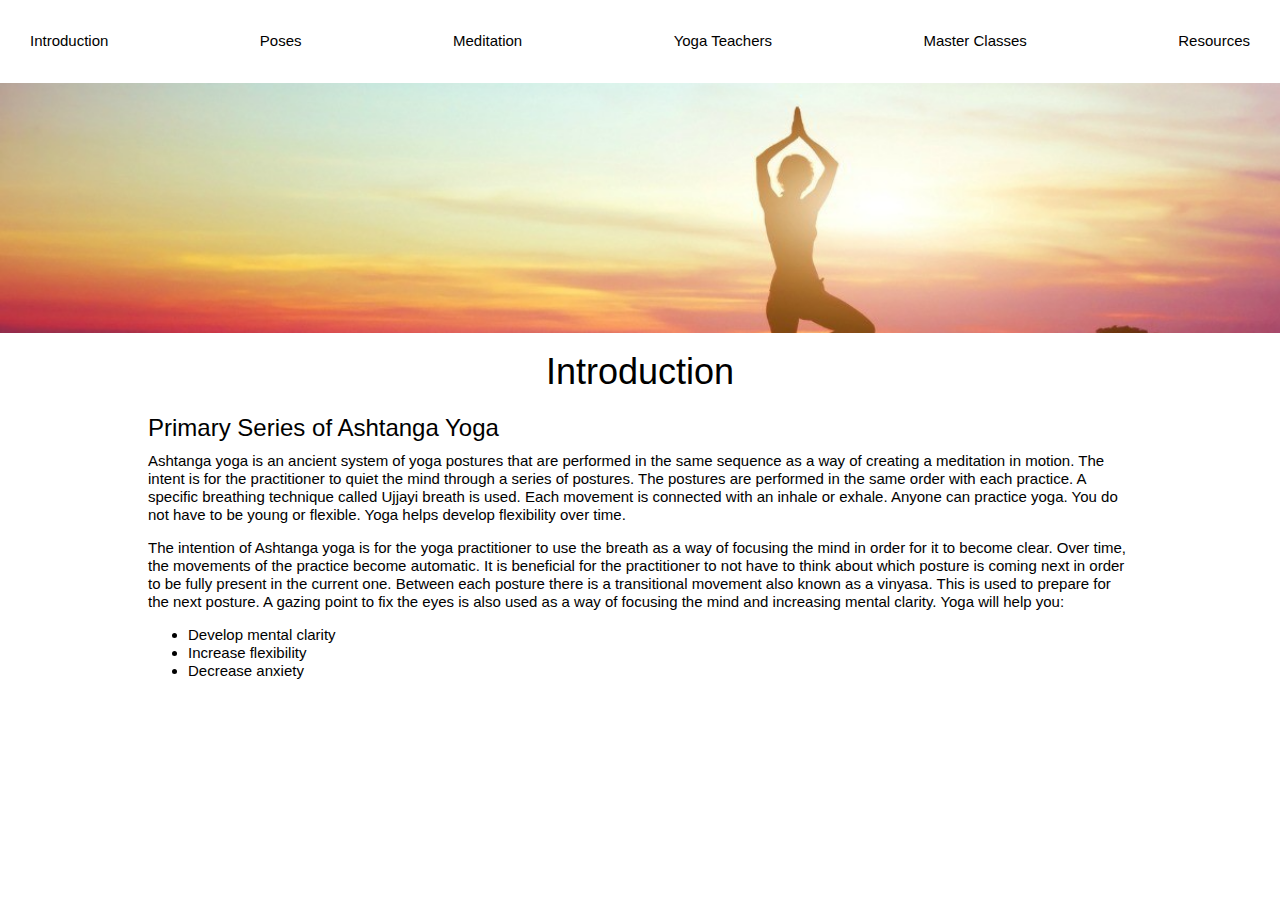
<file: public_html/index.html>
<!DOCTYPE html>
<html lang="en-us">
	<head>
		<title>Ashtanga Yoga - Introduction</title>
		<meta charset="utf-8">
		<!-- Prevent smartphones from scaling pages down -->
        <meta name="viewport" content="initial-scale=1">

		<!-- Media query for full browser width -->
        <link rel="stylesheet" media="screen and (min-width: 820px)" href="large.css"> 

        <!-- Media query for medium browser width -->
        <link rel="stylesheet" media="screen and (min-width: 481px) and (max-width: 819px)" href="medium.css"> 

		<!-- Media query for narrow browser width -->
        <link rel="stylesheet" media="screen and (max-width: 480px)" href="small.css">

        <!-- Adapted from http://www.gt3themes.com/ -->
        <link rel="stylesheet" href="https://www.w3schools.com/w3css/4/w3.css">
	</head>
	<body>
		<div class="header">
			<div class="navbar">
				<a href="index.html">Introduction</a>
				<a href="poses.html">Poses</a>
				<a href="meditation.html">Meditation</a>
				<a href="yoga_teachers.html">Yoga Teachers</a>
				<a href="master_class.html">Master Classes</a>
				<a href="resources.html">Resources</a>
			</div>
			<div class="splash"></div>
		</div>

		<div class="content">
			<div class="col-whole">
				<div class="w3-container w3-center w3-animate-top">
				<h1>Introduction</h1>
				</div>
				<br>
				<h3>Primary Series of Ashtanga Yoga</h3>
					<p> Ashtanga yoga is an ancient system of yoga postures that are performed in the same sequence as a way of creating a meditation in motion. The intent is for the practitioner to quiet the mind through a series of postures. The postures are performed in the same order with each practice. A specific breathing technique called Ujjayi breath is used. Each movement is connected with an inhale or exhale. Anyone can practice yoga. You do not have to be young or flexible. Yoga helps develop flexibility over time.
					</p>
					<p>The intention of Ashtanga yoga is for the yoga practitioner to use the breath as a way of focusing the mind in order for it to become clear. Over time, the movements of the practice become automatic. It is beneficial for the practitioner to not have to think about which posture is coming next in order to be fully present in the current one. Between each posture there is a transitional movement also known as a vinyasa. This is used to prepare for the next posture. A gazing point to fix the eyes is also used as a way of focusing the mind and increasing mental clarity. Yoga will help you:
					</p>
<p>
					<ul>
						<li>Develop mental clarity</li>
						<li>Increase flexibility</li>
						<li>Decrease anxiety</li>
      				</ul>

			</div>
		</div>

	</body>
</html>
</file>
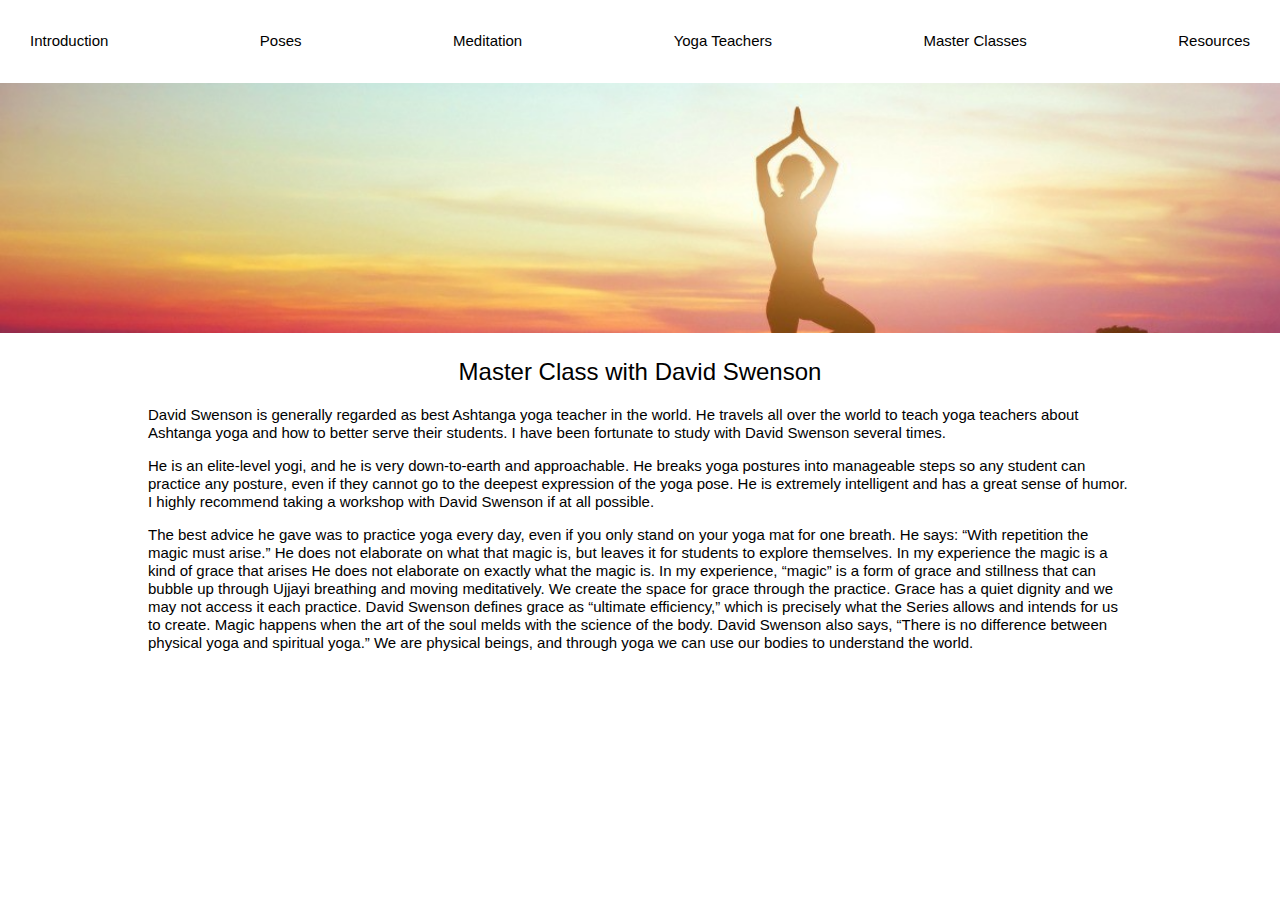
<file: public_html/master_class.html>
<!DOCTYPE html>
<html lang="en-us">
	<head>
		<title>Ashtanga Yoga - Master Class</title>
		<meta charset="utf-8">
		<!-- Prevent smartphones from scaling pages down -->
        <meta name="viewport" content="initial-scale=1">

		<!-- <link rel="stylesheet" href="medium.css"> -->

		<!-- Media query for full browser width -->
        <link rel="stylesheet" media="screen and (min-width: 820px)" href="large.css"> 

        <!-- Media query for medium browser width -->
        <link rel="stylesheet" media="screen and (min-width: 481px) and (max-width: 819px)" href="medium.css"> 

		<!-- Media query for narrow browser width -->
        <link rel="stylesheet" media="screen and (max-width: 480px)" href="small.css">

        <!-- Adapted from http://www.gt3themes.com/ -->
        <link rel="stylesheet" href="https://www.w3schools.com/w3css/4/w3.css">
	</head>
	<body>
		<div class="header">
			<div class="navbar">
				<a href="index.html">Introduction</a>
				<a href="poses.html">Poses</a>
				<a href="meditation.html">Meditation</a>
				<a href="yoga_teachers.html">Yoga Teachers</a>
				<a href="master_class.html">Master Classes</a>
				<a href="resources.html">Resources</a>
			</div>
			<div class="splash"></div>
		</div>

		<div class="content">
			<div class="col-whole">
				<div class="w3-container w3-center w3-animate-top">
				<h3>Master Class with David Swenson</h3>
				</div>			
					<p>David Swenson is generally regarded as best Ashtanga yoga teacher in the world. He travels all over the world to teach yoga teachers about Ashtanga yoga and how to better serve their students. I have been fortunate to study with David Swenson several times.
					
<p>He is an elite-level yogi, and he is very down-to-earth and approachable. He breaks yoga postures into manageable steps so any student can practice any posture, even if they cannot go to the deepest expression of the yoga pose. He is extremely intelligent and has a great sense of humor. I highly recommend taking a workshop with David Swenson if at all possible.</p>


<p>The best advice he gave was to practice yoga every day, even if you only stand on your yoga mat for one breath. He says: “With repetition the magic must arise.” He does not elaborate on what that magic is, but leaves it for students to explore themselves. In my experience the magic is a kind of grace that arises He does not elaborate on exactly what the magic is. In my experience, “magic” is a form of grace and stillness that can bubble up through Ujjayi breathing and moving meditatively. We create the space for grace through the practice. Grace has a quiet dignity and we may not access it each practice. David Swenson defines grace as “ultimate efficiency,” which is precisely what the Series allows and intends for us to create. Magic happens when the art of the soul melds with the science of the body. David Swenson also says, “There is no difference between physical yoga and spiritual yoga.” We are physical beings, and through yoga we can use our bodies to understand the world.</p>

					
					
			</div>
		</div>

	</body>
</html>
</file>
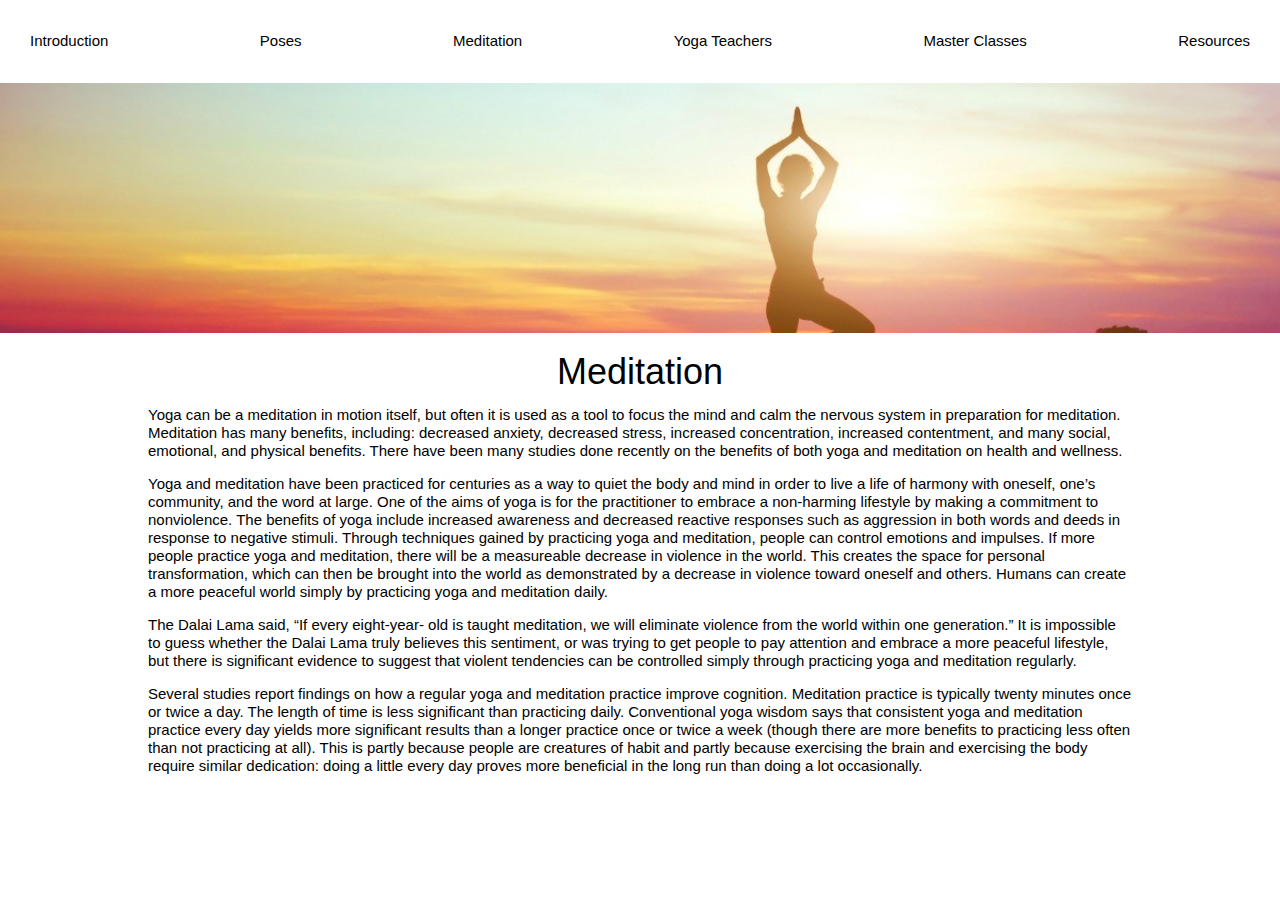
<file: public_html/meditation.html>
<!DOCTYPE html>
<html lang="en-us">
	<head>
		<title>Ashtanga Yoga</title>
		<meta charset="utf-8">
		<!-- Prevent smartphones from scaling pages down -->
        <meta name="viewport" content="initial-scale=1">

		<!-- <link rel="stylesheet" href="medium.css"> -->

		<!-- Media query for full browser width -->
        <link rel="stylesheet" media="screen and (min-width: 820px)" href="large.css"> 

        <!-- Media query for medium browser width -->
        <link rel="stylesheet" media="screen and (min-width: 481px) and (max-width: 819px)" href="medium.css"> 

		<!-- Media query for narrow browser width -->
        <link rel="stylesheet" media="screen and (max-width: 480px)" href="small.css">

        <!-- Adapted from http://www.gt3themes.com/ -->
        <link rel="stylesheet" href="https://www.w3schools.com/w3css/4/w3.css">
	</head>
	<body>
		<div class="header">
			<div class="navbar">
				<a href="index.html">Introduction</a>
				<a href="poses.html">Poses</a>
				<a href="meditation.html">Meditation</a>
				<a href="yoga_teachers.html">Yoga Teachers</a>
				<a href="master_class.html">Master Classes</a>
				<a href="resources.html">Resources</a>
			</div>
			<div class="splash"></div>
		</div>

		<div class="content">
			<div class="col-whole">
				<div class="w3-container w3-center w3-animate-top">
				<h1>Meditation</h1>
				</div>

				<p>Yoga can be a meditation in motion itself, but often it is used as a tool to focus the mind
and calm the nervous system in preparation for meditation. Meditation has many benefits,
including: decreased anxiety, decreased stress, increased concentration, increased contentment,
and many social, emotional, and physical benefits. There have been many studies done recently
on the benefits of both yoga and meditation on health and wellness.</p>

				<p>Yoga and meditation have been practiced for centuries as a way to quiet the body and
mind in order to live a life of harmony with oneself, one’s community, and the word at large.
One of the aims of yoga is for the practitioner to embrace a non-harming lifestyle by making a
commitment to nonviolence. The benefits of yoga include increased awareness and decreased
reactive responses such as aggression in both words and deeds in response to negative stimuli.
Through techniques gained by practicing yoga and meditation, people can control emotions and
impulses. If more people practice yoga and meditation, there will be a measureable decrease in
violence in the world. This creates the space for personal transformation, which can then be
brought into the world as demonstrated by a decrease in violence toward oneself and others.
Humans can create a more peaceful world simply by practicing yoga and meditation daily.</p>

				<p>The Dalai Lama said, “If every eight-year- old is taught meditation, we will eliminate
violence from the world within one generation.” It is impossible to guess whether the Dalai
Lama truly believes this sentiment, or was trying to get people to pay attention and embrace a
more peaceful lifestyle, but there is significant evidence to suggest that violent tendencies can be
controlled simply through practicing yoga and meditation regularly.</p>

				<p>Several studies report findings on how a regular yoga and meditation practice improve
cognition. Meditation practice is typically twenty minutes once or twice a day. The length of
time is less significant than practicing daily. Conventional yoga wisdom says that consistent
yoga and meditation practice every day yields more significant results than a longer practice
once or twice a week (though there are more benefits to practicing less often than not practicing
at all). This is partly because people are creatures of habit and partly because exercising the brain
and exercising the body require similar dedication: doing a little every day proves more
beneficial in the long run than doing a lot occasionally.</p>
					
					
			</div>
		</div>

	</body>
</html>
</file>
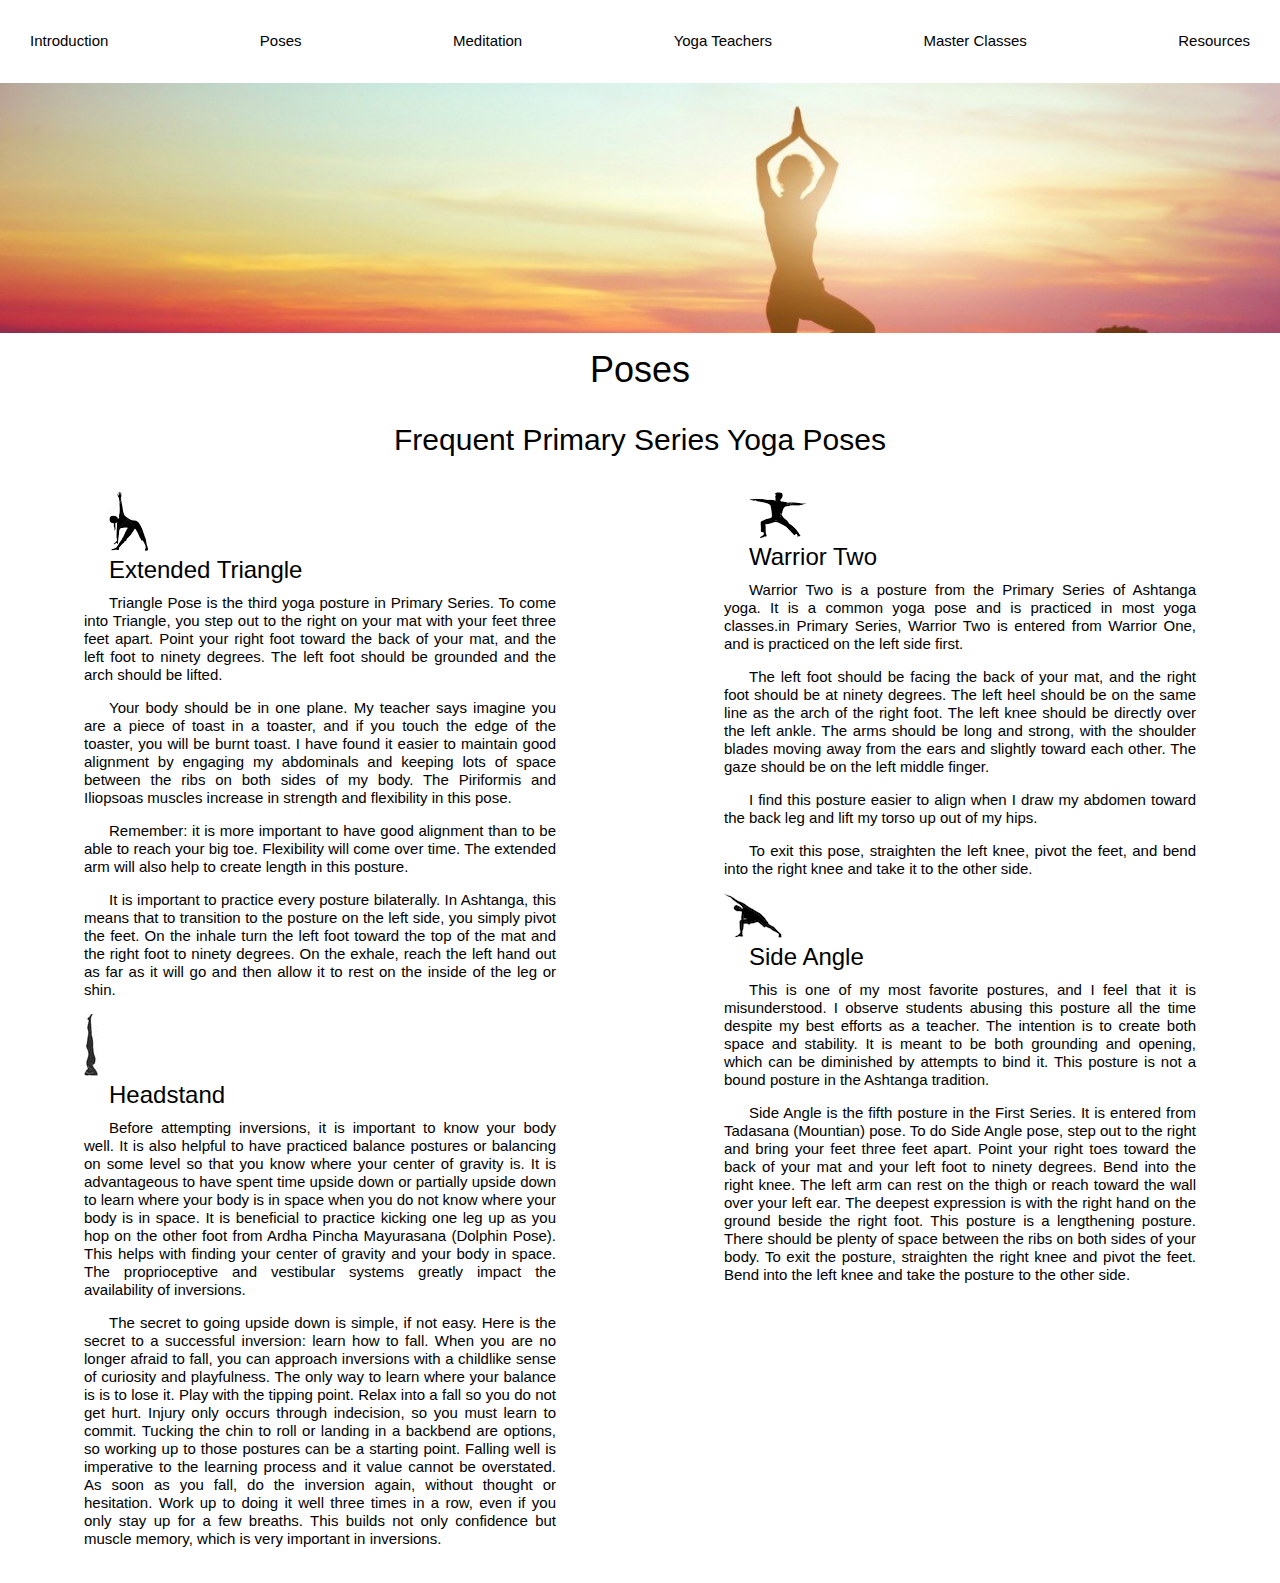
<file: public_html/poses.html>
<!DOCTYPE html>
<html lang="en-us">
	<head>
		<title>Ashtanga Yoga - Poses</title>
		<meta charset="utf-8">
		<!-- Prevent smartphones from scaling pages down -->
        <meta name="viewport" content="initial-scale=1">

		<!-- <link rel="stylesheet" href="medium.css"> -->

		<!-- Media query for full browser width -->
        <link rel="stylesheet" media="screen and (min-width: 820px)" href="large.css"> 

        <!-- Media query for medium browser width -->
        <link rel="stylesheet" media="screen and (min-width: 481px) and (max-width: 819px)" href="medium.css"> 

		<!-- Media query for narrow browser width -->
        <link rel="stylesheet" media="screen and (max-width: 480px)" href="small.css">

        <!-- Adapted from http://www.gt3themes.com/ -->
        <link rel="stylesheet" href="https://www.w3schools.com/w3css/4/w3.css">
	</head>
	<body>
		<div class="header">
			<div class="navbar">
				<a href="index.html">Introduction</a>
				<a href="poses.html">Poses</a>
				<a href="meditation.html">Meditation</a>
				<a href="yoga_teachers.html">Yoga Teachers</a>
				<a href="master_class.html">Master Classes</a>
				<a href="resources.html">Resources</a>			
			</div>
			<div class="splash"></div>
		</div>
		<div class="w3-container w3-center w3-animate-top">
		<h1>Poses</h1>
		</div>
		<h2>Frequent Primary Series Yoga Poses</h2>
		
		<div class="content">		
			<div class="col-half">
				<img src="./images/triangle_pose.png" alt="Triangle Pose">
				<h3>Extended Triangle</h3>
				<p>Triangle Pose is the third yoga posture in Primary Series. To come into Triangle, you step out to the right on your mat with your feet three feet apart. Point your right foot toward the back of your mat, and the left foot to ninety degrees. The left foot should be grounded and the arch should be lifted.</p>
				
<p>Your body should be in one plane. My teacher says imagine you are a piece of toast in a toaster, and if you touch the edge of the toaster, you will be burnt toast. I have found it easier to maintain good alignment by engaging my abdominals and keeping lots of space between the ribs on both sides of my body. The Piriformis and Iliopsoas muscles increase in strength and flexibility in this pose.</p>

<p>Remember: it is more important to have good alignment than to be able to reach your big toe. Flexibility will come over time. The extended arm will also help to create length in this posture.</p>

<p>It is important to practice every posture bilaterally. In Ashtanga, this means that to transition to the posture on the left side, you simply pivot the feet. On the inhale turn the left foot toward the top of the mat and the right foot to ninety degrees. On the exhale, reach the left hand out as far as it will go and then allow it to rest on the inside of the leg or shin.</p>

				<img src="./images/headstand_pose.png" alt="Headstand Pose">
				<h3>Headstand</h3>
				<p>Before attempting inversions, it is important to know your body well. It is also helpful to have practiced balance postures or balancing on some level so that you know where your center of gravity is. It is advantageous to have spent time upside down or partially upside down to learn where your body is in space when you do not know where your body is in space. It is beneficial to practice kicking one leg up as you hop on the other foot from Ardha Pincha Mayurasana (Dolphin Pose). This helps with finding your center of gravity and your body in space. The proprioceptive and vestibular systems greatly impact the availability of inversions.</p>

<p>The secret to going upside down is simple, if not easy. Here is the secret to a successful inversion: learn how to fall. When you are no longer afraid to fall, you can approach inversions with a childlike sense of curiosity and playfulness. The only way to learn where your balance is is to lose it. Play with the tipping point. Relax into a fall so you do not get hurt. Injury only occurs through indecision, so you must learn to commit. Tucking the chin to roll or landing in a backbend are options, so working up to those postures can be a starting point. Falling well is imperative to the learning process and it value cannot be overstated. As soon as you fall, do the inversion again, without thought or hesitation. Work up to doing it well three times in a row, even if you only stay up for a few breaths. This builds not only confidence but muscle memory, which is very important in inversions.</p>
			</div>
			
			<div class="col-half">
				<img src="./images/warrior_two_pose.png" alt="Warrior Two Pose">
				<h3>Warrior Two</h3>
				<p>Warrior Two is a posture from the Primary Series of Ashtanga yoga. It is a common yoga pose and is practiced in most yoga classes.in Primary Series, Warrior Two is entered from Warrior One, and is practiced on the left side first.</p>

<p>The left foot should be facing the back of your mat, and the right foot should be at ninety degrees. The left heel should be on the same line as the arch of the right foot. The left knee should be directly over the left ankle. The arms should be long and strong, with the shoulder blades moving away from the ears and slightly toward each other. The gaze should be on the left middle finger.</p>

<p>I find this posture easier to align when I draw my abdomen toward the back leg and lift my torso up out of my hips.</p>

<p>To exit this pose, straighten the left knee, pivot the feet, and bend into the right knee and take it to the other side.</p>

				<img src="./images/side_angle_pose.png" alt="Side Angle Pose">
				<h3>Side Angle</h3>
<p>This is one of my most favorite postures, and I feel that it is misunderstood. I observe students abusing this posture all the time despite my best efforts as a teacher. The intention is to create both space and stability. It is meant to be both grounding and opening, which can be diminished by attempts to bind it. This posture is not a bound posture in the Ashtanga tradition.</p>

<p>Side Angle is the fifth posture in the First Series. It is entered from Tadasana (Mountian) pose. To do Side Angle pose, step out to the right and bring your feet three feet apart. Point your right toes toward the back of your mat and your left foot to ninety degrees. Bend into the right knee. The left arm can rest on the thigh or reach toward the wall over your left ear. The deepest expression is with the right hand on the ground beside the right foot. This posture is a lengthening posture. There should be plenty of space between the ribs on both sides of your body. To exit the posture, straighten the right knee and pivot the feet. Bend into the left knee and take the posture to the other side.</p>
			</div>
			
		</div>

	</body>
</html>
</file>
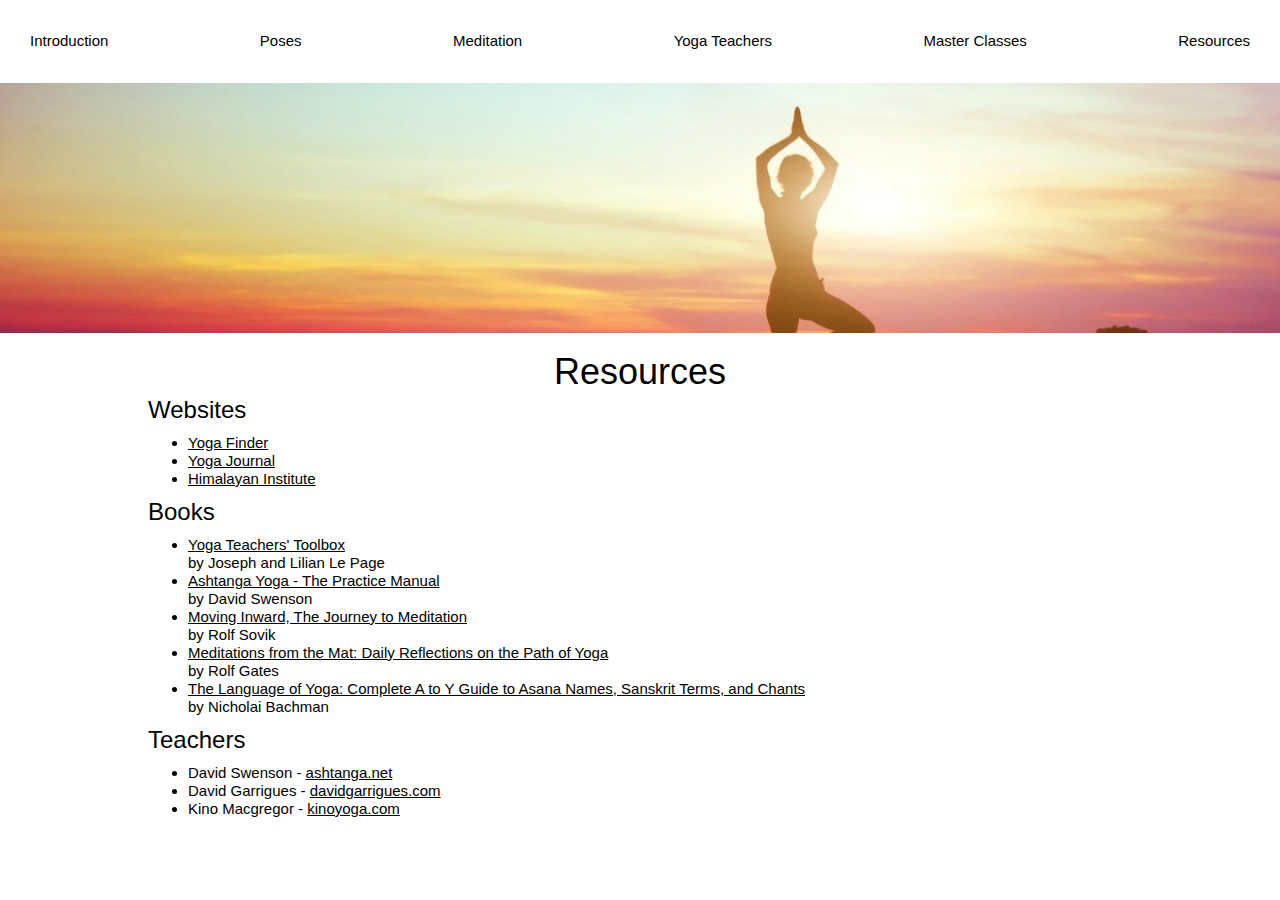
<file: public_html/resources.html>
<!DOCTYPE html>
<html lang="en-us">
	<head>
		<title>Ashtanga Yoga - Resources</title>
		<meta charset="utf-8">
		<!-- Prevent smartphones from scaling pages down -->
        <meta name="viewport" content="initial-scale=1">

		<!-- <link rel="stylesheet" href="medium.css"> -->

		<!-- Media query for full browser width -->
        <link rel="stylesheet" media="screen and (min-width: 820px)" href="large.css"> 

        <!-- Media query for medium browser width -->
        <link rel="stylesheet" media="screen and (min-width: 481px) and (max-width: 819px)" href="medium.css"> 

		<!-- Media query for narrow browser width -->
        <link rel="stylesheet" media="screen and (max-width: 480px)" href="small.css">

        <!-- Adapted from http://www.gt3themes.com/ -->
        <link rel="stylesheet" href="https://www.w3schools.com/w3css/4/w3.css">
	</head>
	<body>
		<div class="header">
			<div class="navbar">
				<a href="index.html">Introduction</a>
				<a href="poses.html">Poses</a>
				<a href="meditation.html">Meditation</a>
				<a href="yoga_teachers.html">Yoga Teachers</a>
				<a href="master_class.html">Master Classes</a>
				<a href="resources.html">Resources</a>
			</div>
			<div class="splash"></div>
		</div>

		<div class="content">
			<div class="col-whole">
				<div class="w3-container w3-center w3-animate-top">
				<h1>Resources</h1>
				</div>
				<h3>Websites</h3>
						<ul>
						<li><a href="https://www.yogafinder.com">Yoga Finder</a></li>
						<li><a href="https://www.yogajournal.com">Yoga Journal</a></li>
						<li><a href="https://www.himalayaninstitute.org">Himalayan Institute</a></li>
						</ul>
				<h3>Books</h3>
						<ul>
						<li><a href="https://www.amazon.com/Yoga-Teachers-Toolbox-Joseph-Lilian/dp/0974430331">Yoga Teachers' Toolbox</a><br>by Joseph and Lilian Le Page</li>
						<li><a href="https://www.amazon.com/Ashtanga-Yoga-Practice-David-Swenson/dp/1891252089">Ashtanga Yoga - The Practice Manual</a><br>by David Swenson</li>
						<li><a href="https://www.amazon.com/Moving-Inward-Meditation-Rolf-Sovik/dp/0893892475/">Moving Inward, The Journey to Meditation</a><br>by Rolf Sovik</li>
						<li><a href="https://www.amazon.com/Meditations-Mat-Daily-Reflections-Path/dp/0385721544">Meditations from the Mat: Daily Reflections on the Path of Yoga</a><br>by Rolf Gates</li>
						<li><a href="https://www.amazon.com/Language-Yoga-Complete-Sanskrit-Chants/dp/1591792819/">The Language of Yoga: Complete A to Y Guide to Asana Names, Sanskrit Terms, and Chants</a><br>by Nicholai Bachman</li>
						</ul>
				<h3>Teachers</h3>
						<ul>
						<li>David Swenson - <a href="https://www.ashtanga.net">ashtanga.net</a></li>
						<li>David Garrigues - <a href="https://www.davidgarrigues.com">davidgarrigues.com</a></li>
						<li>Kino Macgregor - <a href="https://www.kinoyoga.com">kinoyoga.com</a></li>
						</ul>
			</div>
		</div>

	</body>
</html>
</file>
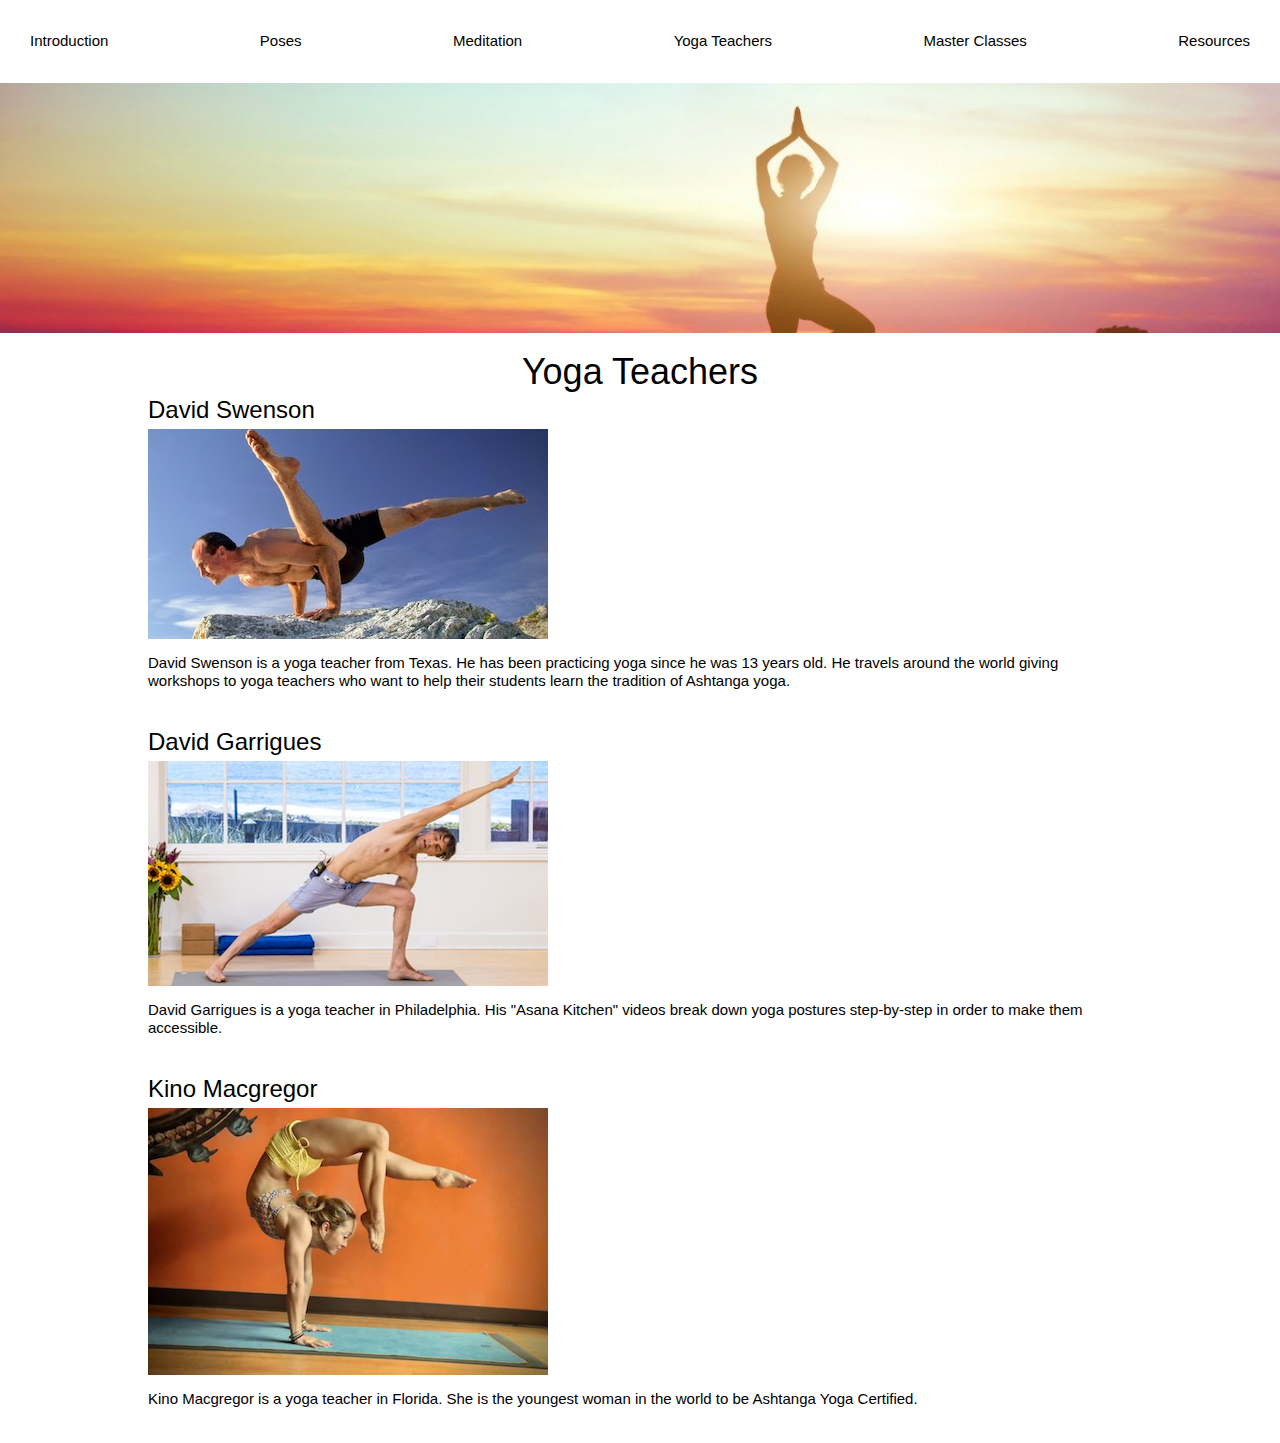
<file: public_html/yoga_teachers.html>
<!DOCTYPE html>
<html lang="en-us">
	<head>
		<title>Ashtanga Yoga - Yoga Teachers</title>
		<meta charset="utf-8">
		<!-- Prevent smartphones from scaling pages down -->
        <meta name="viewport" content="initial-scale=1">

		<!-- <link rel="stylesheet" href="medium.css"> -->

		<!-- Media query for full browser width -->
        <link rel="stylesheet" media="screen and (min-width: 820px)" href="large.css"> 

        <!-- Media query for medium browser width -->
        <link rel="stylesheet" media="screen and (min-width: 481px) and (max-width: 819px)" href="medium.css"> 

		<!-- Media query for narrow browser width -->
        <link rel="stylesheet" media="screen and (max-width: 480px)" href="small.css">

        <!-- Adapted from http://www.gt3themes.com/ -->
        <link rel="stylesheet" href="https://www.w3schools.com/w3css/4/w3.css">
	</head>
	<body>
		<div class="header">
			<div class="navbar">
				<a href="index.html">Introduction</a>
				<a href="poses.html">Poses</a>
				<a href="meditation.html">Meditation</a>
				<a href="yoga_teachers.html">Yoga Teachers</a>
				<a href="master_class.html">Master Classes</a>
				<a href="resources.html">Resources</a>
			</div>
			<div class="splash"></div>
		</div>

		<div class="content">
			<div class="col-whole">
				<div class="w3-container w3-center w3-animate-top">
				<h1>Yoga Teachers</h1>
				</div>
				<h3>David Swenson</h3>
				<img src="./images/david_swenson.png" width="400" height="210" alt="David Swenson">
					<p>David Swenson is a yoga teacher from Texas. He has been practicing yoga since he was 13 years old. He travels around the world giving workshops to yoga teachers who want to help their students learn the tradition of Ashtanga yoga.</p>
				<br>	
				<h3>David Garrigues</h3>
				<img src="./images/david_garrigues.png" width="400" height="225" alt="David Swenson">
					<p>David Garrigues is a yoga teacher in Philadelphia. His "Asana Kitchen" videos break down yoga postures step-by-step in order to make them accessible.</p>
				<br>	
				<h3>Kino Macgregor</h3>
				<img src="./images/kino_macgregor.png" width="400" height="267" alt="Kino Macgregor">
					<p>Kino Macgregor is a yoga teacher in Florida. She is the youngest woman in the world to be Ashtanga Yoga Certified.</p>
			</div>
		</div>

	</body>
</html>
</file>
<file: public_html/large.css>
body {
	background-color: white;
	color: black;
	font-family: sans-serif;
	margin: 0px;
	text-align: center;
}

.header {
	width: 100%;
	background-color: white;
}

.navbar {
	display: flex;
	margin: 30px;
	justify-content: space-between;
}

.splash {
	height: 250px;
	background-image: url("./images/banner.png");
	background-size: cover;
	margin: auto;
}

.navbar a {
	color: black;
	text-decoration: none;
}

.navbar a:hover {
	color: purple;
}

.content {
	display: flex;
	justify-content: space-around;
	margin: auto;

}

.col-half {
	line-height: 1.2em;
	padding: 20px;
	width: 40%;
	text-align: justify;
	text-indent: 25px;
}

.col-whole {
	line-height: 1.2em;
	padding: 20px;
	width: 80%;
	text-align: left;
}

.p {
	text-align: left;
	text-indent: 25px;
}
</file>
<file: public_html/medium.css>
body {
	background-color: white;
	color: black;
	font-family: sans-serif;
	margin: 0px;
	text-align: center;
}

.header {
	width: 100%;
	background-color: white;
}

.navbar {
	margin: 30px;
}

.splash {
	height: 250px;
	background-image: url("./images/banner.png");
	background-size: cover;
	margin: auto;
}

.navbar a {
	color: black;
	font-size: 1.2em;
	margin: 10px;
	text-decoration: none;
}

.navbar a:hover {
	color: purple;
}

.content {
	display: flex;
	justify-content: space-around;
	margin: auto;
}

.col-half {
	line-height: 1.2em;
	padding: 20px;
	width: 40%;
	text-align: justify;
	text-indent: 25px;
}

.col-whole {
	line-height: 1.2em;
	padding: 20px;
	width: 80%;
	text-align: left;
}

.p {
	text-align: justify;
	text-indent: 25px;
}
</file>
<file: public_html/small.css>
body {
	background-color: white;
	color: black;
	font-family: sans-serif;
	margin: 0px;
	text-align: center;
}

.header {
	display: flex;
	width: 100%;
	flex-direction: column;
	background-color: white;
}

.navbar {
	order:-1;
	padding: 5px;
	margin: 5px;
}

.splash {
	height: 150px;
	background-image: url("./images/banner.png");
	background-size: cover;
}

.navbar a {
	color: black;
	font-size: 1.5em;
	text-decoration: none;
	display: block;
	margin: 30px;
	background: transparent;
}

.navbar a:hover {
	color: purple;
}

.content {
	max-width: 820px;
	display: flex;
	justify-content: space-around;
	margin: auto;
}

.col-half {
	line-height: 1.2em;
	padding: 20px;
	width: 40%;
	margin: 5px;
	text-align: justify;
	text-indent: 25px;
}

.col-whole {
	line-height: 1.2em;
	padding: 20px;
	width: 80%;
	text-align: left;
}

.p {
	text-align: justify;
	text-indent: 25px;
}
</file>
